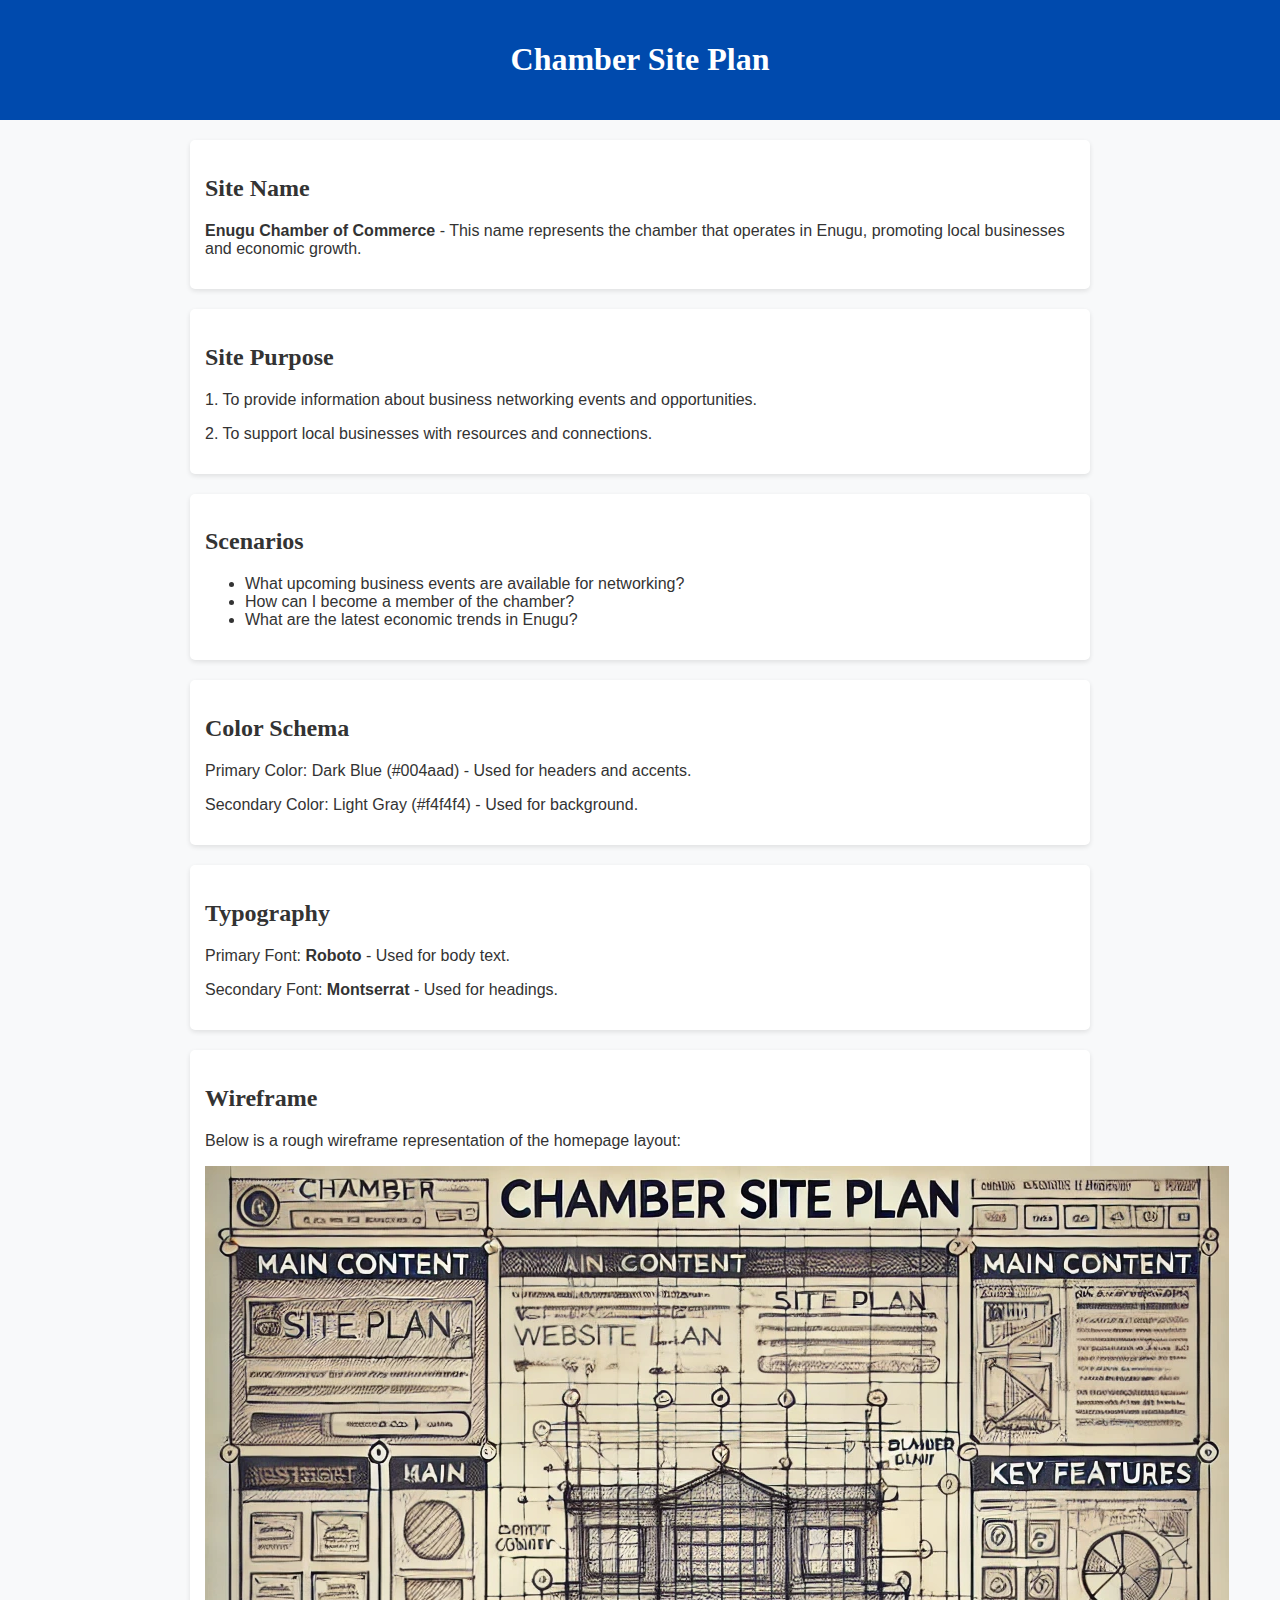
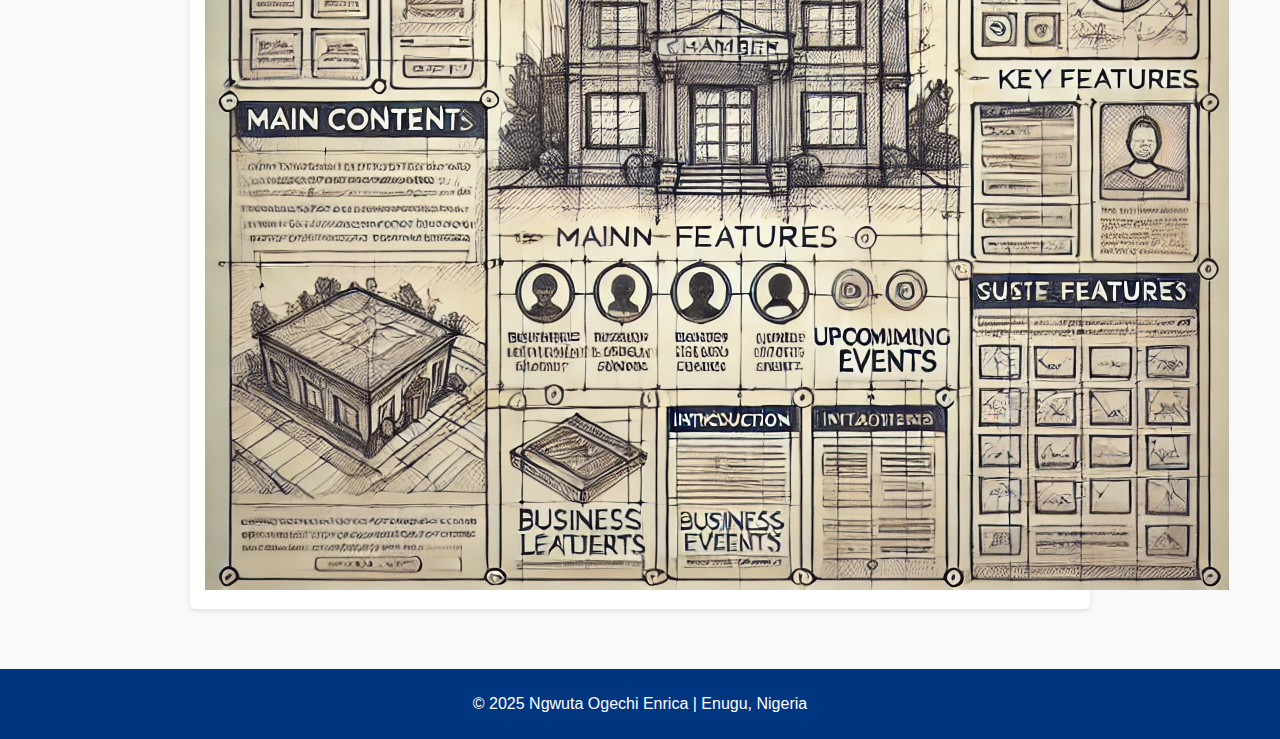
<file: chamber-site-plan.html>
<!DOCTYPE html>
<html lang="en">
<head>
    <meta charset="UTF-8">
    <meta name="viewport" content="width=device-width, initial-scale=1.0">
    <meta name="description" content="Chamber Site Plan - WDD 230">
    <meta name="author" content="Ngwuta Ogechi Enrica">
    <title>Chamber Site Plan</title>
    <link rel="stylesheet" href="styles/chamber.css">
</head>
<body>
    <header>
        <h1>Chamber Site Plan</h1>
    </header>
    <main>
        <section>
            <h2>Site Name</h2>
            <p><strong>Enugu Chamber of Commerce</strong> - This name represents the chamber that operates in Enugu, promoting local businesses and economic growth.</p>
        </section>
        
        <section>
            <h2>Site Purpose</h2>
            <p>1. To provide information about business networking events and opportunities.</p>
            <p>2. To support local businesses with resources and connections.</p>
        </section>
        
        <section>
            <h2>Scenarios</h2>
            <ul>
                <li>What upcoming business events are available for networking?</li>
                <li>How can I become a member of the chamber?</li>
                <li>What are the latest economic trends in Enugu?</li>
            </ul>
        </section>
        
        <section>
            <h2>Color Schema</h2>
            <p>Primary Color: Dark Blue (#004aad) - Used for headers and accents.</p>
            <p>Secondary Color: Light Gray (#f4f4f4) - Used for background.</p>
        </section>
        
        <section>
            <h2>Typography</h2>
            <p>Primary Font: <strong>Roboto</strong> - Used for body text.</p>
            <p>Secondary Font: <strong>Montserrat</strong> - Used for headings.</p>
        </section>
        
        <section>
            <h2>Wireframe</h2>
            <p>Below is a rough wireframe representation of the homepage layout:</p>
            <img src="images/wireframe.webp" alt="Wireframe Sketch">
        </section>
    </main>
    <footer>
        <p>&copy; 2025 Ngwuta Ogechi Enrica | Enugu, Nigeria</p>
    </footer>
</body>
</html>
</file>
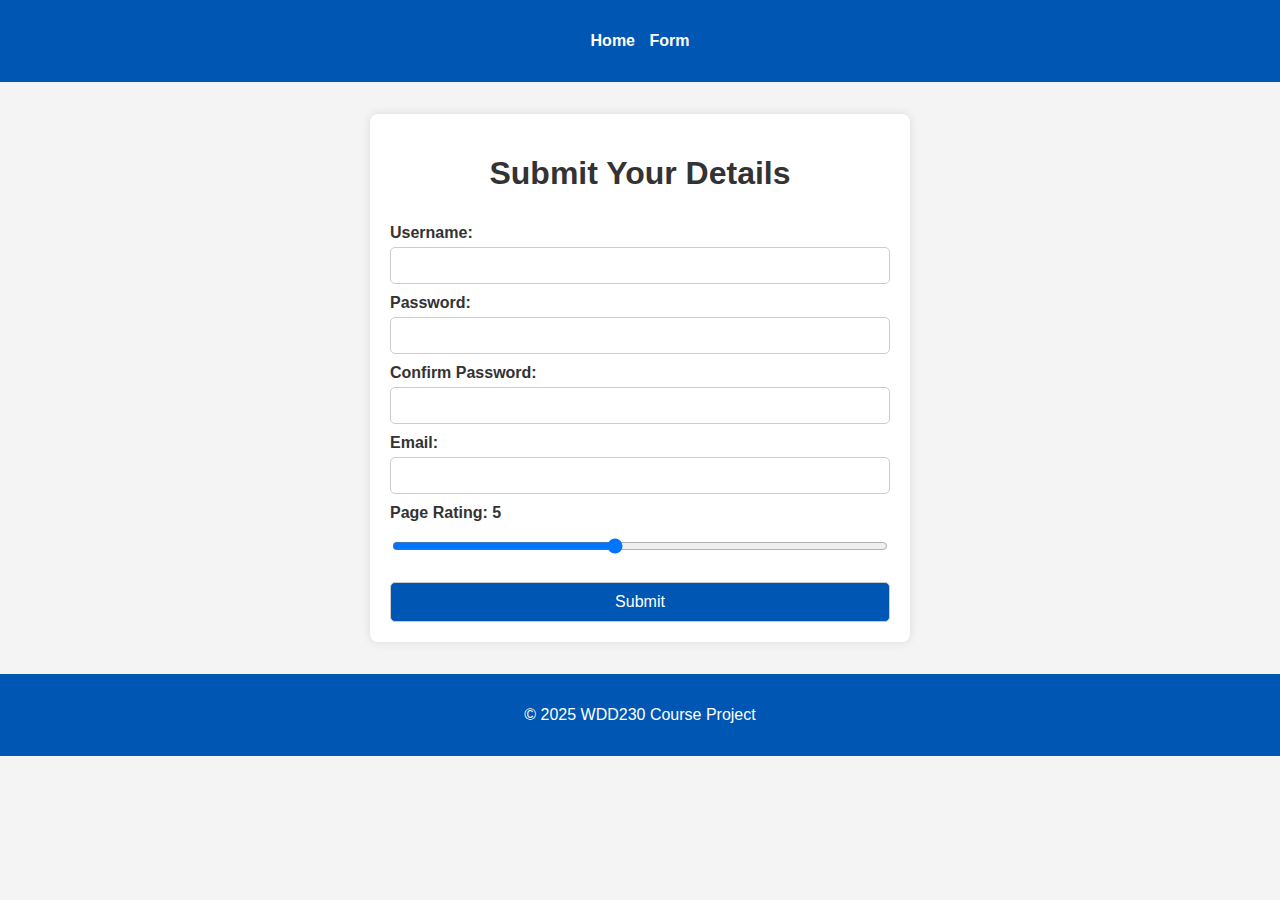
<file: form.html>
<!DOCTYPE html>
<html lang="en">
<head>
    <meta charset="UTF-8">
    <meta name="viewport" content="width=device-width, initial-scale=1.0">
    <title>Form Submission</title>
    <link rel="stylesheet" href="styles/form.css">
</head>
<body>
    <header>
        <nav>
            <ul>
                <li><a href="index.html">Home</a></li>
                <li><a href="form.html">Form</a></li>
            </ul>
        </nav>
    </header>
    
    <main>
        <h1>Submit Your Details</h1>
        <form action="record.html" method="get">
            <label for="username">Username:</label>
            <input type="text" id="username" name="username" required>
            
            <label for="password">Password:</label>
            <input type="password" id="password" name="password" required pattern="[A-Za-z0-9]{8,}" title="Must be at least 8 alphanumeric characters">
            
            <label for="confirm_password">Confirm Password:</label>
            <input type="password" id="confirm_password" name="confirm_password" required>
            <p id="passwordError" style="color: red; display: none;">Passwords do not match.</p>
            
            <label for="email">Email:</label>
            <input type="email" id="email" name="email" required pattern="[a-zA-Z0-9._%+-]+@byui\.edu$" title="Please enter a valid @byui.edu email address">
            
            <label for="rating">Page Rating: <span id="ratingValue">5</span></label>
            <input type="range" id="rating" name="rating" min="1" max="10" step="1" value="5" oninput="document.getElementById('ratingValue').textContent = this.value">
            
            <button type="submit">Submit</button>
        </form>
    </main>
    
    <footer>
        <p>&copy; 2025 WDD230 Course Project</p>
    </footer>
    <script src="scripts/form.js"></script>
</body>
</html>
</file>
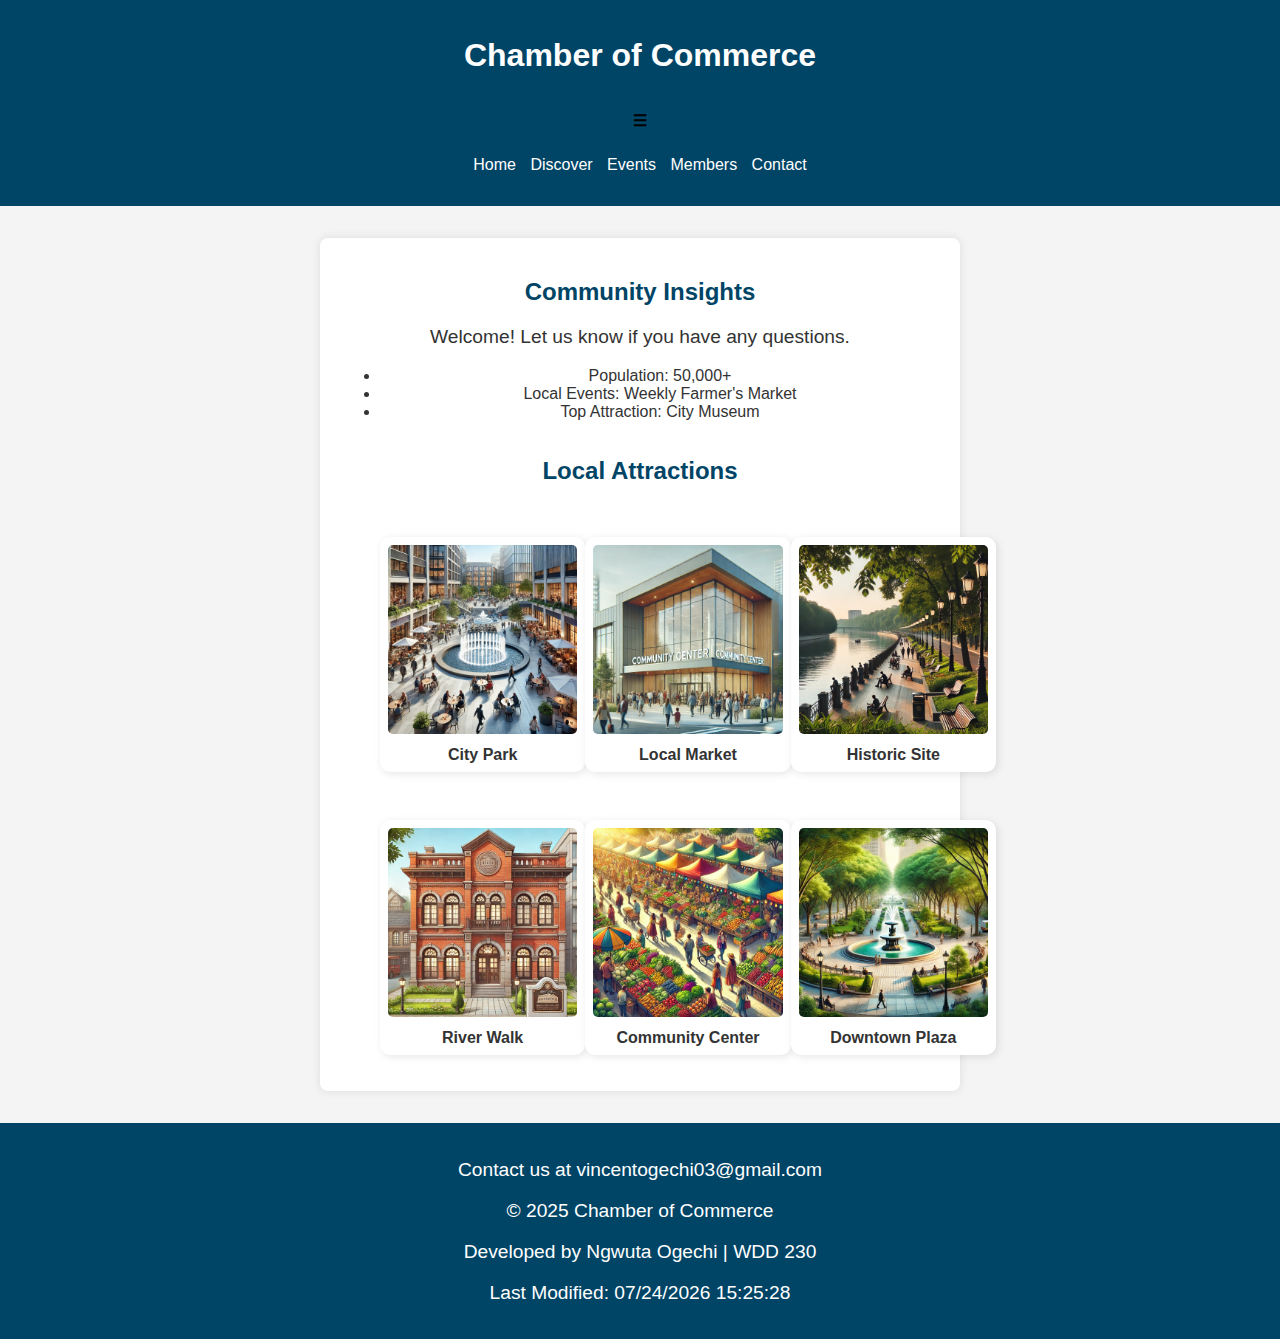
<file: chamber/discover.html>
<!DOCTYPE html>
<html lang="en">
<head>
    <meta charset="UTF-8">
    <meta name="viewport" content="width=device-width, initial-scale=1.0">
    <meta name="description" content="Discover more about our community through local events, attractions, and insights.">
    <meta property="og:title" content="Discover - Chamber of Commerce">
    <meta property="og:type" content="website">
    <meta property="og:image" content="https://ngwutaogechi.github.io/wdd230/preview.png">
    <meta property="og:url" content="https://ngwutaogechi.github.io/wdd230/chamber/discover.html">
    <title>Discover - Chamber of Commerce</title>
    <link rel="icon" type="image/webp" href="favicon.webp">
    <link rel="stylesheet" href="styles/base.css">
    <link rel="stylesheet" href="styles/larger.css">
    <script defer src="scripts/main.js"></script>
    <script defer src="scripts/visit-tracker.js"></script>
</head>
<body>
    <header>
        <h1>Chamber of Commerce</h1>
        <button id="menu-btn">&#9776;</button>
        <nav>
            <ul id="menu">
                <li><a href="index.html">Home</a></li>
                <li><a href="discover.html">Discover</a></li>
                <li><a href="events.html">Events</a></li>
                <li><a href="members.html">Members</a></li>
                <li><a href="contact.html">Contact</a></li>
            </ul>
        </nav>
    </header>
    
    <main class="grid-layout">
        <aside class="sidebar">
            <h2>Community Insights</h2>
            <p id="visitMessage">Loading...</p>
            <ul>
                <li>Population: 50,000+</li>
                <li>Local Events: Weekly Farmer's Market</li>
                <li>Top Attraction: City Museum</li>
            </ul>
        </aside>
                
        <section class="gallery">
            <h2>Local Attractions</h2>
            <figure>
                <img src="images/photo01.webp" loading="lazy" alt="City Park">
                <figcaption>City Park</figcaption>
            </figure>
            <figure>
                <img src="images/photo02.webp" loading="lazy" alt="Local Market">
                <figcaption>Local Market</figcaption>
            </figure>
            <figure>
                <img src="images/photo03.webp" loading="lazy" alt="Historic Site">
                <figcaption>Historic Site</figcaption>
            </figure>
            <figure>
                <img src="images/photo04.webp" loading="lazy" alt="River Walk">
                <figcaption>River Walk</figcaption>
            </figure>
            <figure>
                <img src="images/photo05.webp" loading="lazy" alt="Community Center">
                <figcaption>Community Center</figcaption>
            </figure>
            <figure>
                <img src="images/photo06.webp" loading="lazy" alt="Downtown Plaza">
                <figcaption>Downtown Plaza</figcaption>
            </figure>
        </section>
    </main>
    
    <footer>
        <p>Contact us at vincentogechi03@gmail.com</p>
        <p>&copy; 2025 Chamber of Commerce</p>
        <p>Developed by Ngwuta Ogechi | WDD 230</p>
        <p>Last Modified: <span id="last-modified"></span></p>
    </footer>

    <script>
        document.getElementById("last-modified").textContent = document.lastModified;
    </script>
</body>
</html>
</file>
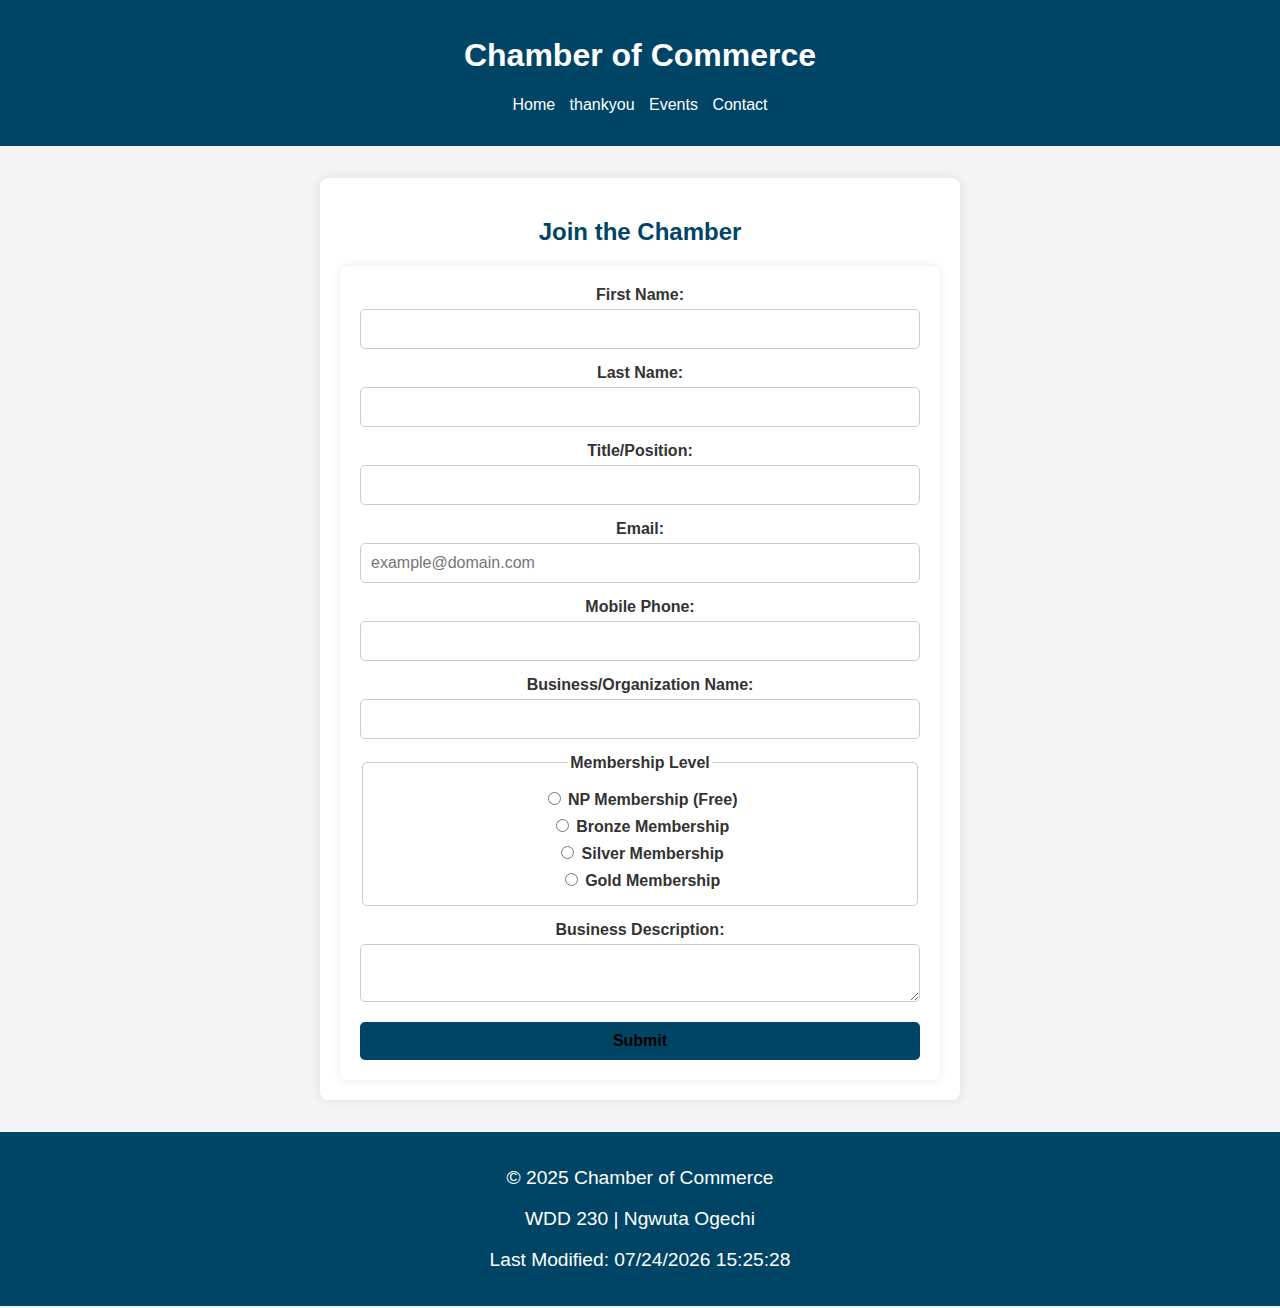
<file: chamber/join.html>
<!DOCTYPE html>
<html lang="en">
<head>
    <meta charset="UTF-8">
    <meta name="viewport" content="width=device-width, initial-scale=1.0">
    <meta name="description" content="Discover more about our community through local events, attractions, and insights.">
    <meta property="og:title" content="Discover - Chamber of Commerce">
    <meta property="og:type" content="website">
    <meta property="og:image" content="https://ngwutaogechi.github.io/wdd230/preview.png">
    <meta property="og:url" content="https://ngwutaogechi.github.io/wdd230/chamber/discover.html">
    <title>Join Chamber of Commerce</title>
    <link rel="icon" type="image/webp" href="favicon.webp">
    <link rel="stylesheet" href="styles/base.css">
</head>
<body>
    <header>
        <h1>Chamber of Commerce</h1>
        <nav>
            <ul>
                <li><a href="index.html">Home</a></li>
                <li><a href="thankyou.html">thankyou</a></li>
                <li><a href="events.html">Events</a></li>
                <li><a href="contact.html">Contact</a></li>
            </ul>
        </nav>
    </header>
    
    <main>
        <h2>Join the Chamber</h2>
        <form action="thankyou.html" method="get">
            <label for="firstName">First Name: <input type="text" id="firstName" name="firstName" required></label>
            <label for="lastName">Last Name: <input type="text" id="lastName" name="lastName" required></label>
            <label for="title">Title/Position: <input type="text" id="title" name="title" pattern="[A-Za-z\-\s]{7,}"></label>
            <label for="email">Email: <input type="email" id="email" name="email" placeholder="example@domain.com" required></label>
            <label for="phone">Mobile Phone: <input type="tel" id="phone" name="phone" required></label>
            <label for="business">Business/Organization Name: <input type="text" id="business" name="business" required></label>
            
            <fieldset>
                <legend>Membership Level</legend>
                <label><input type="radio" name="membership" value="NP" required> NP Membership (Free)</label>
                <label><input type="radio" name="membership" value="Bronze"> Bronze Membership</label>
                <label><input type="radio" name="membership" value="Silver"> Silver Membership</label>
                <label><input type="radio" name="membership" value="Gold"> Gold Membership</label>
            </fieldset>
            
            <label for="description">Business Description: <textarea id="description" name="description"></textarea></label>
            <input type="hidden" id="timestamp" name="timestamp">
            <button type="submit">Submit</button>
        </form>
    </main>
    
    <footer>
        <p>&copy; 2025 Chamber of Commerce</p>
        <p>WDD 230 | Ngwuta Ogechi</p>
        <p id="lastModified"></p>
    </footer>
    
    <script>
        document.getElementById("timestamp").value = new Date().toISOString();
        document.getElementById("lastModified").textContent = "Last Modified: " + document.lastModified;
    </script>
</body>
</html>
</file>
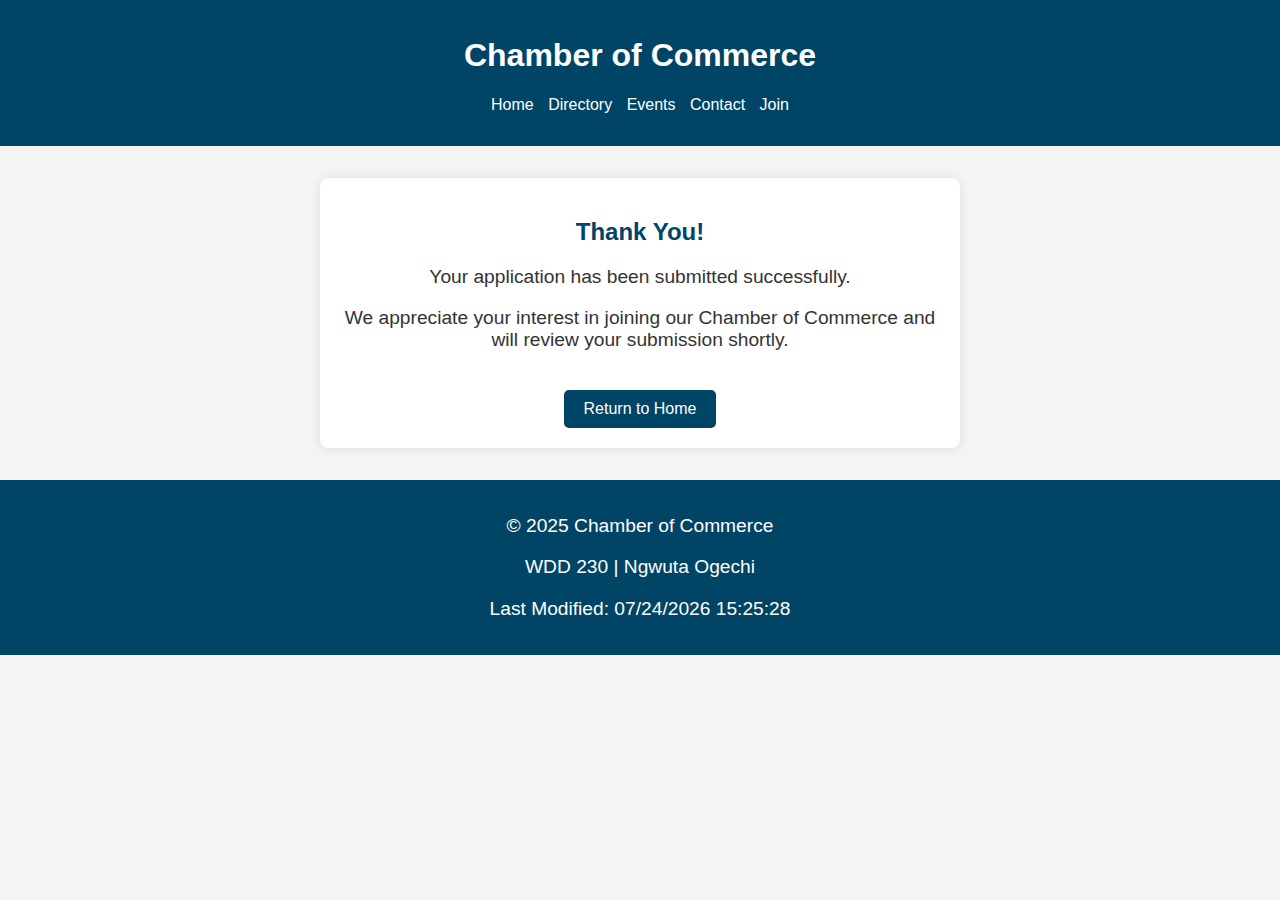
<file: chamber/thankyou.html>
<!DOCTYPE html>
<html lang="en">
<head>
    <meta charset="UTF-8">
    <meta name="viewport" content="width=device-width, initial-scale=1.0">
    <title>Thank You | Chamber of Commerce</title>
    <link rel="stylesheet" href="styles/base.css">
</head>
<body>
    <header>
        <h1>Chamber of Commerce</h1>
        <nav>
            <ul>
                <li><a href="index.html">Home</a></li>
                <li><a href="directory.html">Directory</a></li>
                <li><a href="events.html">Events</a></li>
                <li><a href="contact.html">Contact</a></li>
                <li><a href="join.html">Join</a></li>
            </ul>
        </nav>
    </header>
    
    <main>
        <h2>Thank You!</h2>
        <p>Your application has been submitted successfully.</p>
        <p>We appreciate your interest in joining our Chamber of Commerce and will review your submission shortly.</p>
        <a class="back-home" href="index.html">Return to Home</a>
    </main>
    
    <footer>
        <p>&copy; 2025 Chamber of Commerce</p>
        <p>WDD 230 | Ngwuta Ogechi</p>
        <p id="lastModified"></p>
    </footer>
    
    <script>
        document.getElementById("lastModified").textContent = "Last Modified: " + document.lastModified;

    </script>
</body>
</html>
</file>
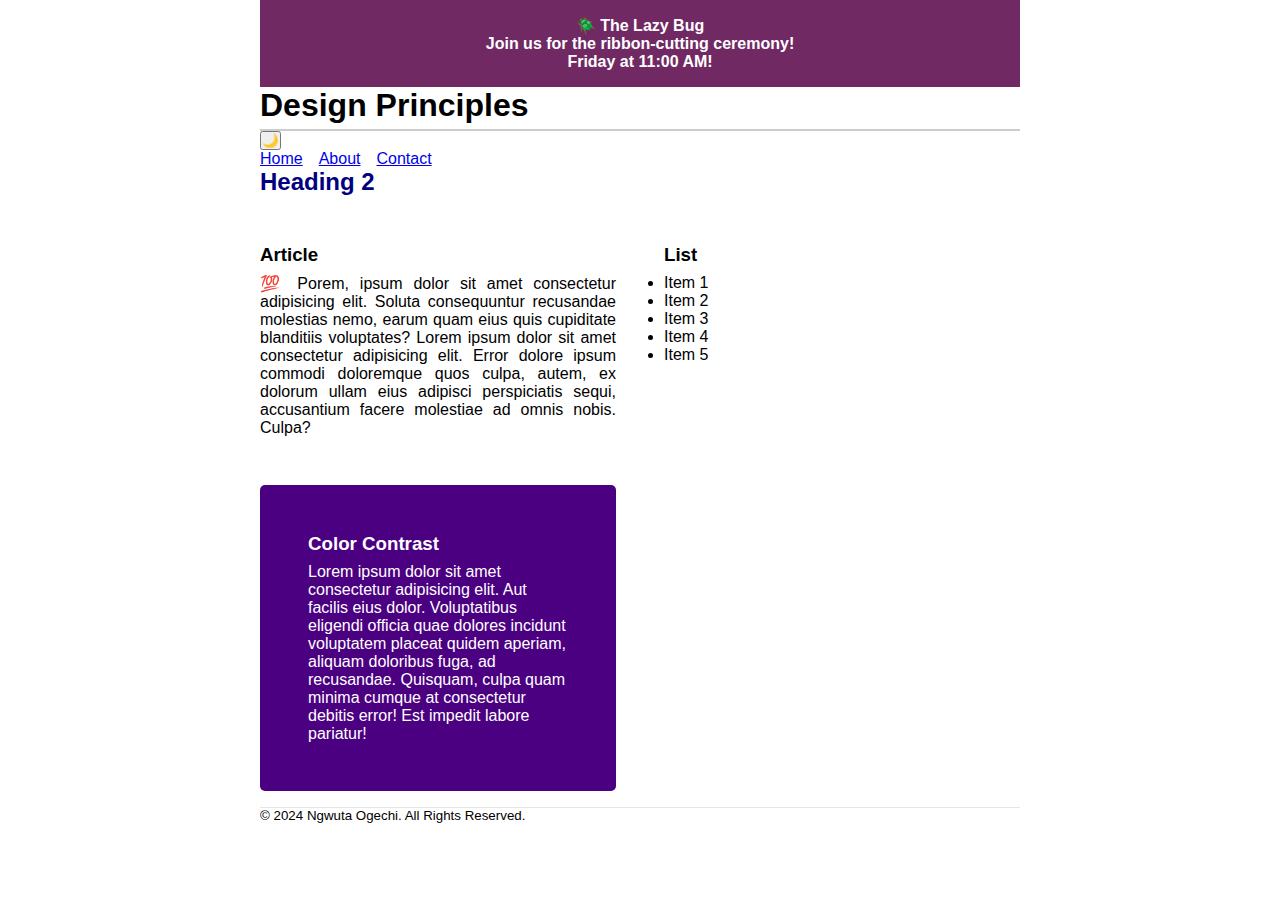
<file: week02/design.html>
<!DOCTYPE html>
<html lang="en">
<head>
    <meta charset="UTF-8">
    <meta name="description" content="Welcome to my WDD230 course homepage. Learn about design principles and web development.">
    <meta name="viewport" content="width=device-width, initial-scale=1.0">
    <meta property="og:title" content="My Course Page">
    <meta property="og:description" content="A WDD230 course homepage">
    <meta property="og:image" content="https://ngwutaogechi.github.io/wdd230/preview.png">
    <meta property="og:url" content="https://ngwutaogechi.github.io/wdd230">
    <title>Document</title>
    <link rel="stylesheet" href="styles/normalize.css">
    <link rel="stylesheet" href="styles/design.css">
    <link rel="icon" type="image/png" href="favicon.jpg">
    
</head>
<body>
    <header>
        <div class="banner">
            🪲 The Lazy Bug<br>Join us for the ribbon-cutting ceremony!<br>Friday at 11:00 AM!
        </div>
        <h1>Design Principles</h1>
        <div class="header-controls">
            <button id="menu-btn">☰</button>
            <button id="dark-mode-btn">🌙</button>
        </div>
<nav id="nav-menu">
    <ul>
        <li><a href="#">Home</a></li>
        <li><a href="#">About</a></li>
        <li><a href="#">Contact</a></li>
    </ul>
</nav>



    </header>
    <main>
        <h2>Heading 2</h2>
        <section>
            <h3>Article</h3>
            <article>
                <p>💯 Porem, ipsum dolor sit amet consectetur adipisicing elit. Soluta consequuntur recusandae molestias nemo, earum quam eius quis cupiditate blanditiis voluptates? Lorem ipsum dolor sit amet consectetur adipisicing elit. Error dolore ipsum commodi doloremque quos culpa, autem, ex dolorum ullam eius adipisci perspiciatis sequi, accusantium facere molestiae ad omnis nobis. Culpa?</p>
            </article>
        </section>
        <section>
            <h3>List</h3>
            <ul>
                <li>Item 1</li>
                <li>Item 2</li>
                <li>Item 3</li>
                <li>Item 4</li>
                <li>Item 5</li>
            </ul>
        </section>
        <div class="callout">
            <h3>Color Contrast</h3>
            <p>Lorem ipsum dolor sit amet consectetur adipisicing elit. Aut facilis eius dolor. Voluptatibus eligendi officia quae dolores incidunt voluptatem placeat quidem aperiam, aliquam doloribus fuga, ad recusandae. Quisquam, culpa quam minima cumque at consectetur debitis error! Est impedit labore pariatur!</p>
        </div>
    </main>
    <footer>
        <p>© 2024 Ngwuta Ogechi. All Rights Reserved.</p>
    </footer>
    <script src="scripts/design.js"></script>
</body>
</html>
</file>
<file: styles/chamber.css>
/* General Styles */
body {
    font-family: 'Arial', sans-serif;
    margin: 0;
    padding: 0;
    background-color: #f8f9fa;
    color: #333;
}

header {
    background: #004aad;
    color: white;
    text-align: center;
    padding: 20px;
}

h1, h2 {
    font-family: 'Georgia', serif;
}

main {
    max-width: 900px;
    margin: auto;
    padding: 20px;
}

section {
    background: white;
    padding: 15px;
    border-radius: 5px;
    box-shadow: 0 2px 5px rgba(0, 0, 0, 0.1);
    margin-bottom: 20px;
}

footer {
    background: #003580;
    color: white;
    text-align: center;
    padding: 10px;
    margin-top: 20px;
}
</file>
<file: styles/form.css>
/* Define root CSS variables */
:root {
    --primary-color: #0056b3;
    --secondary-color: #f4f4f4;
    --text-color: #333;
}

body {
    font-family: Arial, sans-serif;
    background-color: var(--secondary-color);
    color: var(--text-color);
    margin: 0;
    padding: 0;
}

header {
    background-color: var(--primary-color);
    padding: 1rem;
    text-align: center;
}

nav ul {
    list-style: none;
    padding: 0;
}

nav ul li {
    display: inline;
    margin: 0 5px;
}

nav a {
    color: white;
    text-decoration: none;
    font-weight: bold;
}

main {
    width: 90%;
    max-width: 500px;
    margin: 2rem auto;
    background: white;
    padding: 20px;
    border-radius: 8px;
    box-shadow: 0 0 10px rgba(0, 0, 0, 0.1);
}

h1 {
    text-align: center;
}

form {
    display: flex;
    flex-direction: column;
}

label {
    margin-top: 10px;
    font-weight: bold;
}

input, button {
    padding: 10px;
    margin-top: 5px;
    border: 1px solid #ccc;
    border-radius: 5px;
}

input:focus {
    border-color: var(--primary-color);
    outline: none;
}

button {
    background-color: var(--primary-color);
    color: white;
    font-size: 1rem;
    cursor: pointer;
    margin-top: 15px;
}

button:hover {
    background-color: darkblue;
}

#passwordError {
    font-size: 0.9rem;
    font-weight: bold;
}

footer {
    text-align: center;
    padding: 1rem;
    background-color: var(--primary-color);
    color: white;
    margin-top: 2rem;
}
</file>
<file: chamber/styles/base.css>
/* General Styles */
body {
    font-family: Arial, sans-serif;
    margin: 0;
    padding: 0;
    background-color: #f4f4f4;
    color: #333;
    text-align: center;
}
header, footer {
    background: #004466;
    color: white;
    text-align: center;
    padding: 1em 0;
}
nav ul {
    list-style: none;
    padding: 0;
}
nav ul li {
    display: inline;
    margin: 0 5px;
}
nav ul li a {
    color: white;
    text-decoration: none;
}
main {
    width: 90%;
    max-width: 600px;
    margin: 2rem auto;
    padding: 20px;
    background: white;
    box-shadow: 0 0 10px rgba(0, 0, 0, 0.1);
    border-radius: 8px;
}
h2 {
    color: #004466;
}
p {
    font-size: 1.2em;
}
.back-home {
    display: inline-block;
    margin-top: 20px;
    padding: 10px 20px;
    background: #004466;
    color: white;
    text-decoration: none;
    border-radius: 5px;
    transition: background-color 0.3s;
}
.back-home:hover {
    background: #002a33;
}

form {
    display: flex;
    flex-direction: column;
    gap: 15px; /* Space between form elements */
    background: white;
    padding: 20px;
    border-radius: 8px;
    box-shadow: 0 0 10px rgba(0, 0, 0, 0.1);
}

label {
    font-weight: bold;
    display: flex;
    flex-direction: column; /* Ensures input fields are stacked */
}

input, textarea, button {
    padding: 10px;
    margin-top: 5px;
    border: 1px solid #ccc;
    border-radius: 5px;
    font-size: 1rem;
}

input:focus, textarea:focus {
    border-color: var(--primary-color);
    outline: none;
}

fieldset {
    border: 1px solid #ccc;
    padding: 10px;
    border-radius: 5px;
}

legend {
    font-weight: bold;
    color: var(--primary-color);
}

fieldset label {
    display: block;
    margin: 5px 0;
}

button {
    background-color: #004466;
    font-size: 1rem;
    font-weight: bold;
    cursor: pointer;
    border: none;
    transition: background-color 0.3s;
}

button:hover {
    background-color: darkblue;
}


.view-toggle {
    text-align: center;
    margin: 1rem;
  }
  
  .view-toggle button {
    margin: 0 0.5rem;
    padding: 0.5rem 1rem;
    font-size: 1rem;
  }
  
  #member-directory.grid-view {
    display: grid;
    grid-template-columns: repeat(auto-fit, minmax(250px, 1fr));
    gap: 1rem;
  }
  
  #member-directory.list-view {
    display: flex;
    flex-direction: column;
    gap: 1rem;
  }
  
  .member-card {
    border: 1px solid #ccc;
    padding: 1rem;
    border-radius: 10px;
    background: #fff;
    box-shadow: 2px 2px 8px rgba(0,0,0,0.1);
  }
  
  .member-card img {
    max-width: 100%;
    height: auto;
    display: block;
    margin-bottom: 0.5rem;
  }
</file>
<file: chamber/styles/larger.css>
/* Gallery Section */
.gallery {
    display: grid;
    grid-template-columns: 1fr;
    gap: 1rem;
}

@media (min-width: 768px) {
    .gallery {
        grid-template-columns: repeat(3, 1fr);
    }
}

.gallery h2 {
    text-align: center;
    grid-column: span 3;
}

figure {
    background: white;
    padding: 0.5rem;
    border-radius: 10px;
    box-shadow: 2px 2px 8px rgba(0, 0, 0, 0.1);
    transition: transform 0.3s ease-in-out, box-shadow 0.3s ease-in-out;
}

figure:hover {
    transform: scale(1.05);
    box-shadow: 4px 4px 12px rgba(0, 0, 0, 0.15);
}

figcaption {
    text-align: center;
    font-size: 1rem;
    margin-top: 0.5rem;
    font-weight: bold;
}

.gallery img {
    width: 100%; /* Makes images responsive to the container */
    max-width: 300px; /* Limits the maximum width of images */
    height: auto; /* Maintains aspect ratio */
    border-radius: 5px;
    object-fit: cover;
}
.gallery figure {
    width: 100%; /* Adjust the width of each image container */
    max-width: 250px;
    text-align: center;
}
</file>
<file: week02/styles/design.css>
body {
    font-family: Roboto, Helvetica, sans-serif;
}

/*  Responsive Hamburger Menu */
#menu-btn {
    font-size: 2rem;
    background: none;
    border: none;
    cursor: pointer;
    display: none; /* Hide on desktop */
}

#nav-menu ul {
    display: flex;
    list-style: none;
    gap: 1rem;
}

/*  Mobile Navigation Styles */
@media screen and (max-width: 768px) {
    #menu-btn {
        display: block;
    }
    #nav-menu {
        display: none;
        flex-direction: column;
        background-color: white;
        position: absolute;
        top: 60px;
        right: 10px;
        width: 200px;
        padding: 1rem;
        border-radius: 5px;
        box-shadow: 0px 4px 6px rgba(0, 0, 0, 0.1);
    }
    #nav-menu.show {
        display: flex;
    }
}

/* Dark Mode Toggle */
body.dark-mode {
    background-color: #121212;
    color: #e0e0e0;
}

body.dark-mode a {
    color: #9fa8da; /* Light blue for contrast */
}

#dark-mode-btn {
    cursor: pointer;
}

/* Page Layout */
header,
main,
footer {
    max-width: 760px;
    margin: 0 auto;
}

/* Heading Styles */
h1 {
    border-bottom: 2px solid rgba(0, 0, 0, 0.2);
    padding-bottom: 5px;
}

/* Banner */
.banner {
    padding: 1rem;
    background-color: #702963; /* Dark purple */
    color: white;
    text-align: center;
    font-weight: bold;
}

/* Callout Box */
.callout {
    color: white;
    background-color: #4B0082; /* Indigo */
    padding: 3rem;
    border-radius: 5px;
}

/* Responsive Two-Column Layout */
main {
    display: grid;
    grid-template-columns: 1fr 1fr;
    gap: 3rem;
}

/* Make <h2> Span Both Columns */
h2 {
    color: navy;
    text-align: left;
    grid-column: span 2;
}

/* Justify Text in Articles */
article p {
    text-align: justify;
}

h3 {
    padding-bottom: 0.5rem; /* Adds a small gap under h3 */
}

/* Responsive Adjustments */
@media screen and (max-width: 768px) {
    main {
        grid-template-columns: 1fr; /* Stack sections on small screens */
    }
    .callout {
        padding: 2rem; /* Reduce padding for mobile */
    }
}

/*  Footer */
footer {
    margin-top: 1rem;
    border-top: 1px solid rgba(0, 0, 0, 0.1);
    font-size: smaller;
    text-align: left;
}
</file>
